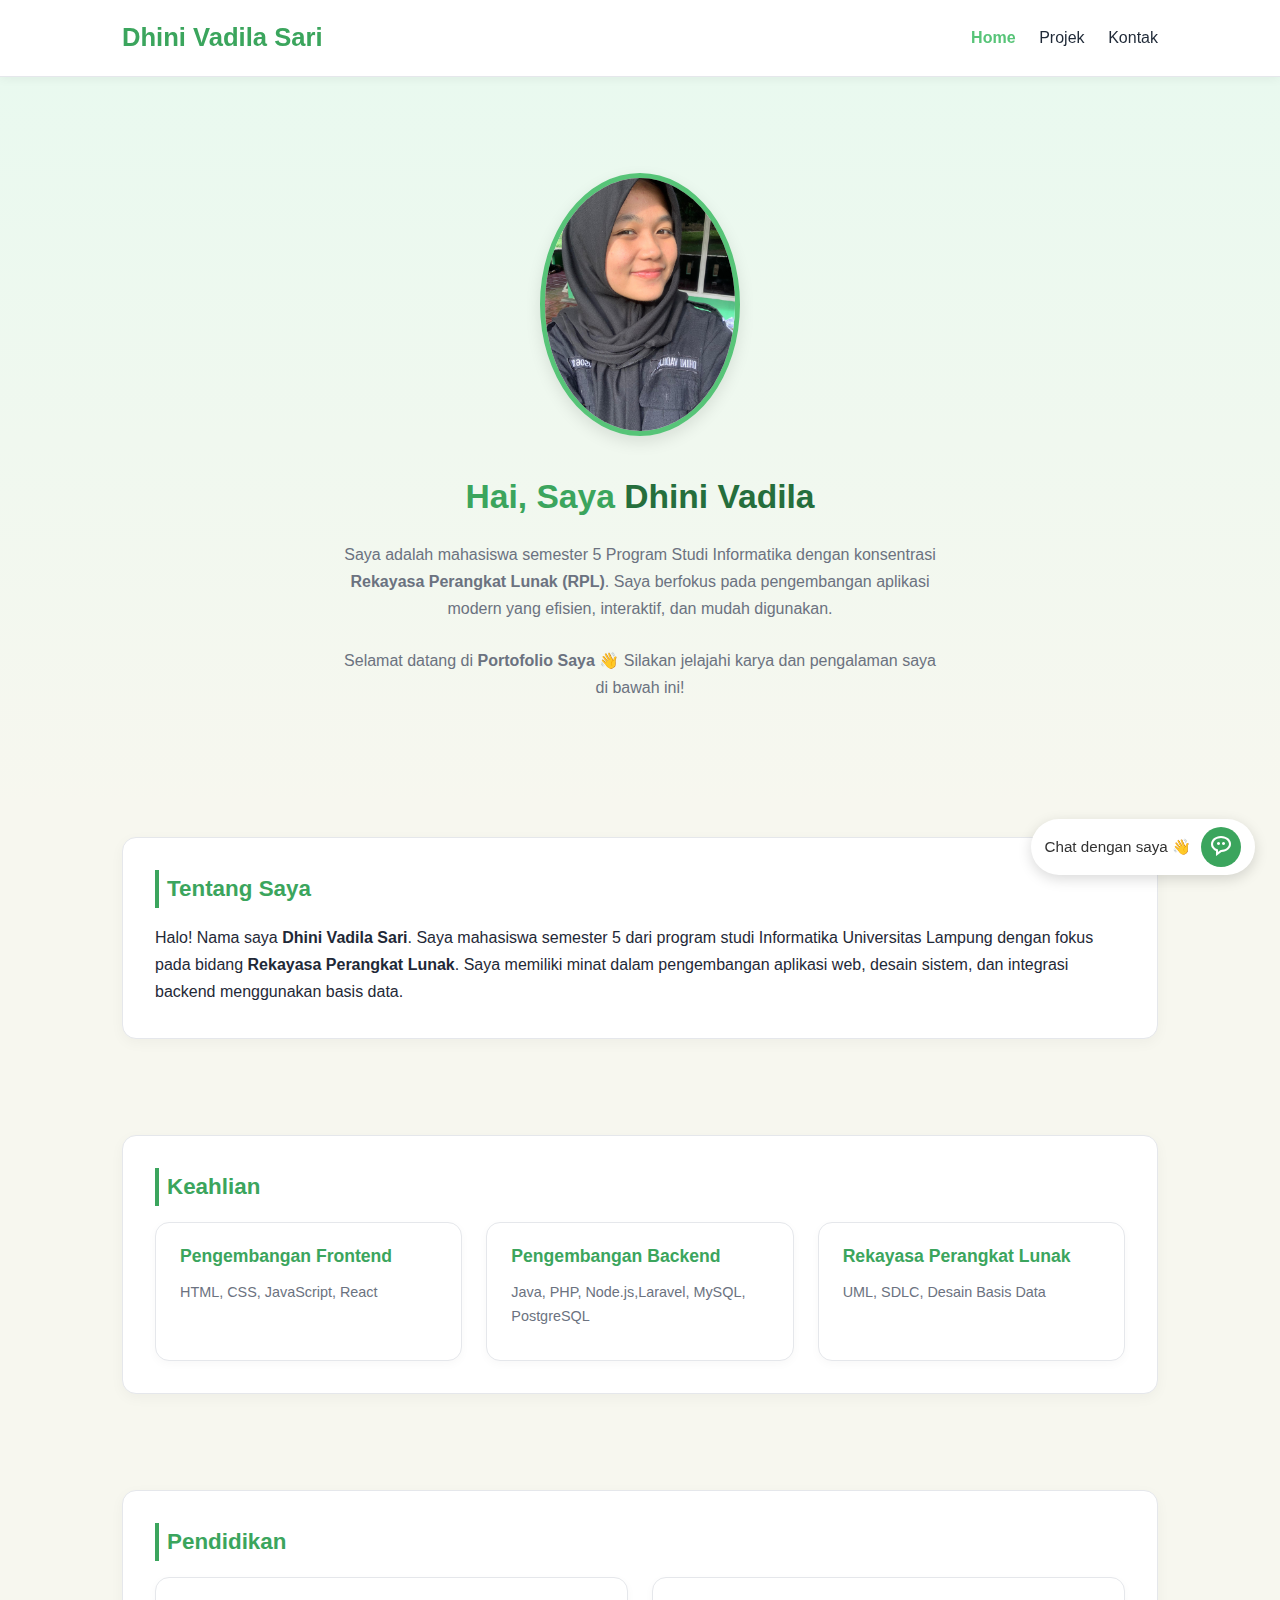
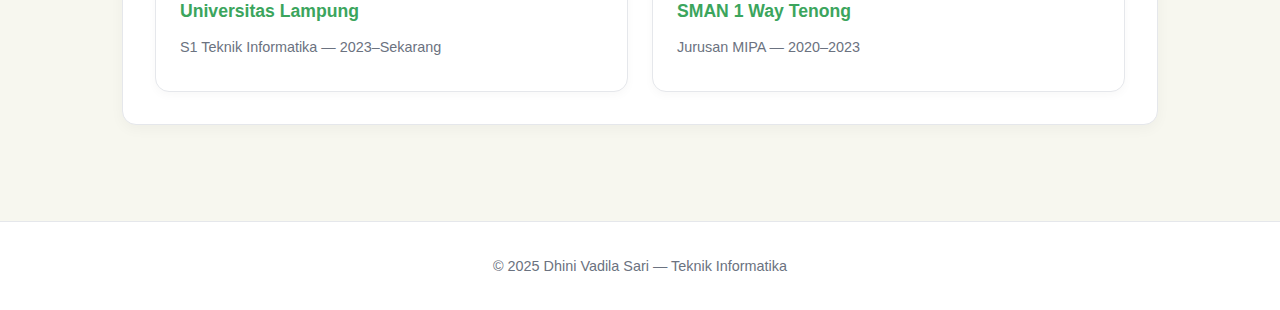
<file: Judul 1/index.html>
<!DOCTYPE html>
<html lang="id">
<head>
  <meta charset="UTF-8">
  <meta name="viewport" content="width=device-width, initial-scale=1.0">
  <title>Home | Dhini Vadila Sari</title>
  <link rel="stylesheet" href="style.css">
  <link href='https://unpkg.com/boxicons@2.1.4/css/boxicons.min.css' rel='stylesheet'>
</head>
<body>

  <header>
    <div class="container">
      <div class="logo">Dhini Vadila Sari</div>
      <nav>
        <a href="index.html" style="color:var(--accent-light); font-weight: 700;">Home</a> 
        <a href="projek.html">Projek</a>
        <a href="kontak.html">Kontak</a>
      </nav>
    </div>
  </header>

  <section id="hero" class="hero">
    <img src="foto_profile.jpg" alt="Foto Dhini Vadila Sari">
    
    <h2>Hai, Saya <span>Dhini Vadila </span></h2>
    
    <p>Saya adalah mahasiswa semester 5 Program Studi Informatika dengan konsentrasi 
      <b>Rekayasa Perangkat Lunak (RPL)</b>.  
      Saya berfokus pada pengembangan aplikasi modern yang efisien, interaktif, dan mudah digunakan.</p>

    <p>Selamat datang di <b>Portofolio Saya</b> 👋  
      Silakan jelajahi karya dan pengalaman saya di bawah ini!</p>
  </section>

  <section id="about-content" class="container">
    <div class="card">
      <h3>Tentang Saya</h3>
      <p>Halo! Nama saya <b>Dhini Vadila Sari</b>. Saya mahasiswa semester 5 dari program studi Informatika Universitas Lampung
      dengan fokus pada bidang <b>Rekayasa Perangkat Lunak</b>.  
      Saya memiliki minat dalam pengembangan aplikasi web, desain sistem, dan integrasi backend
      menggunakan basis data. </p>
    </div>
  </section>

  <section id="keahlian" class="container">
    <div class="card">
      <h3>Keahlian</h3>
      <div class="grid">
        <div class="experiment">
          <h4>Pengembangan Frontend</h4>
          <p class="tech">HTML, CSS, JavaScript, React</p>
        </div>
        <div class="experiment">
          <h4>Pengembangan Backend</h4>
          <p class="tech">Java, PHP, Node.js,Laravel, MySQL, PostgreSQL</p>
        </div>
        <div class="experiment">
          <h4>Rekayasa Perangkat Lunak</h4>
          <p class="tech">UML, SDLC, Desain Basis Data</p>
        </div>
      </div>
    </div>
  </section>

  <section id="pendidikan" class="container">
    <div class="card">
      <h3>Pendidikan</h3>
      <div class="grid">
        <div class="experiment">
          <h4>Universitas Lampung</h4>
          <p class="tech">S1 Teknik Informatika — 2023–Sekarang</p>
        </div>
        <div class="experiment">
          <h4>SMAN 1 Way Tenong</h4>
          <p class="tech">Jurusan MIPA — 2020–2023</p>
        </div>
      </div>
    </div>
  </section>
  
  <a href="https://wa.me/6281234567890?text=Halo%20Dhini,%20saya%20tertarik%20dengan%20portofolio%20kamu!" 
     class="chat-button" target="_blank">
    <div class="chat-label">Chat dengan saya 👋</div>
    <div class="chat-icon">
      <i class='bx bx-message-rounded-dots'></i>
    </div>
  </a>

  <footer>
    <p>© 2025 Dhini Vadila Sari — Teknik Informatika</p>
  </footer>

</body>
</html>
</file>
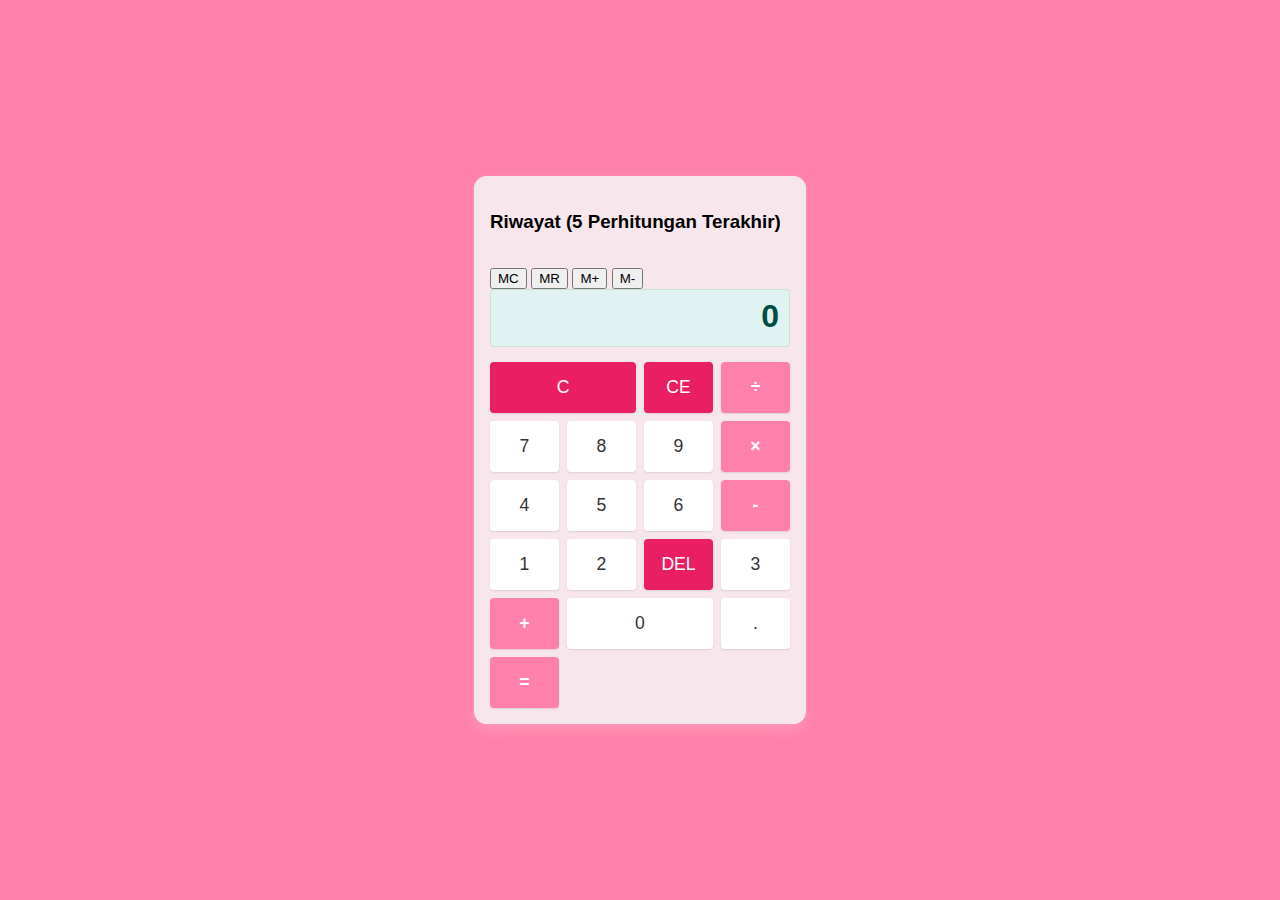
<file: Judul-5/index.html>
<!DOCTYPE html>
<html lang="id">
<head>
    <meta charset="UTF-8">
    <meta name="viewport" content="width=device-width, initial-scale=1.0">
    <title>Kalkulator Interaktif</title>
    <link rel="stylesheet" href="style.css">
</head>
<body>
    <div class="calculator">
        
        <div class="history-container">
            <h3>Riwayat (5 Perhitungan Terakhir)</h3>
            <ul id="history-list" class="history-list">
                </ul>
        </div>
        
        <div class="memory-buttons">
            <button data-action="m-clear">MC</button>
            <button data-action="m-read">MR</button>
            <button data-action="m-plus">M+</button>
            <button data-action="m-minus">M-</button>
        </div>
        
        <div class="display">
            <div id="previous-operand" class="previous-operand"></div>
            <div id="current-operand" class="current-operand">0</div>
        </div>

        <div class="buttons">
            <button data-action="clear" class="span-2">C</button>
            <button data-action="clear-entry">CE</button>
            <button data-action="operator" data-value="÷">÷</button>
            
            <button data-value="7">7</button>
            <button data-value="8">8</button>
            <button data-value="9">9</button>
            <button data-action="operator" data-value="×">×</button>
            
            <button data-value="4">4</button>
            <button data-value="5">5</button>
            <button data-value="6">6</button>
            <button data-action="operator" data-value="-">-</button>
            
            <button data-value="1">1</button>
            <button data-value="2">2</button>
            <button data-action="backspace" data-value="DEL">DEL</button> <button data-value="3">3</button>
            <button data-action="operator" data-value="+">+</button>
            
            <button data-value="0" class="span-2">0</button>
            <button data-action="decimal" data-value=".">.</button>
            <button data-action="equals" data-value="=">=</button>
        </div>
    </div>

    <script src="script.js"></script>
</body>
</html>
</file>
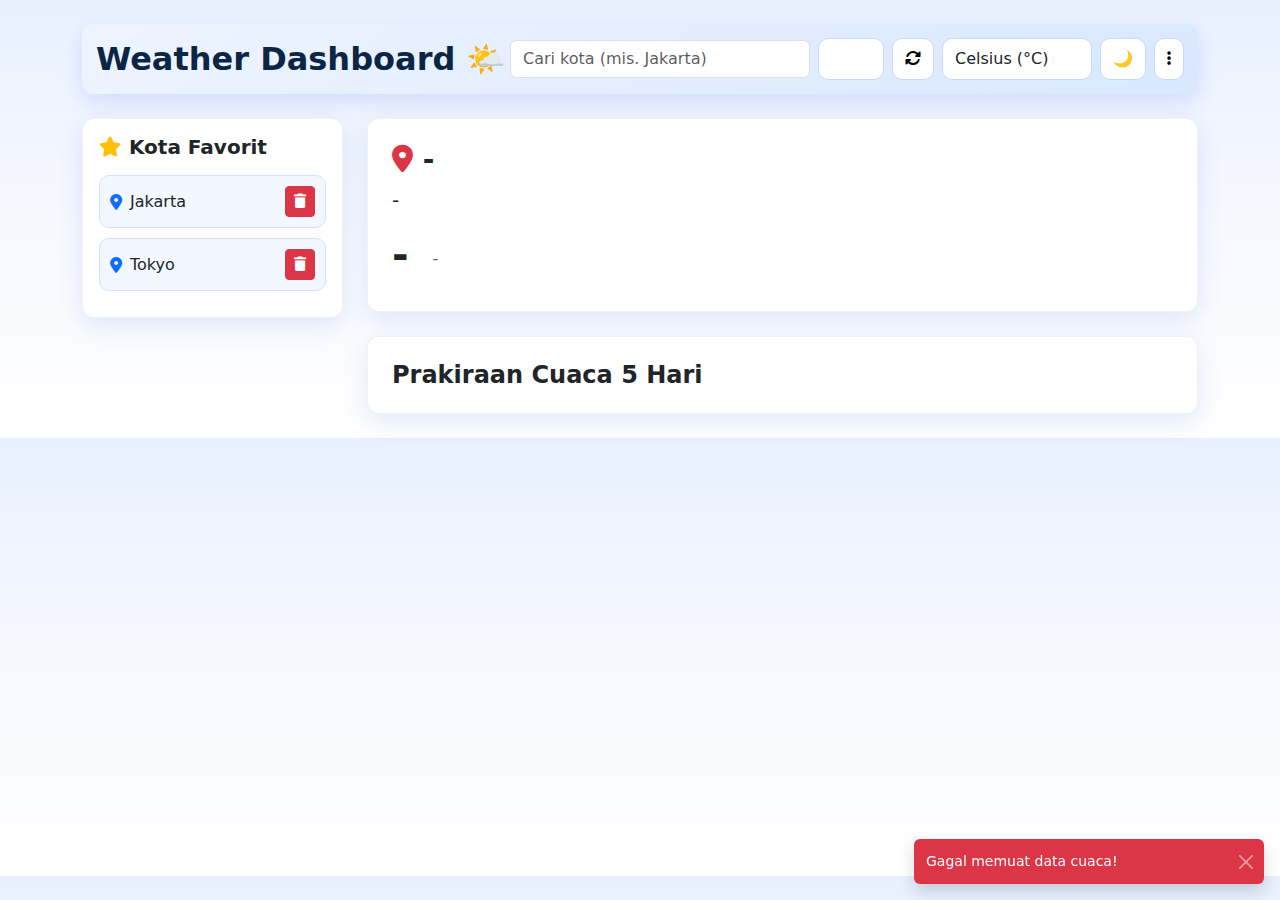
<file: Judul-6/index.html>
<!DOCTYPE html>
<html lang="id">
<head>
    <meta charset="UTF-8" />
    <meta name="viewport" content="width=device-width, initial-scale=1.0"/>
    <title>Weather Dashboard</title>

    <link rel="stylesheet" href="https://cdn.jsdelivr.net/npm/bootstrap@5.3.2/dist/css/bootstrap.min.css">

   
    <link rel="stylesheet" href="https://cdnjs.cloudflare.com/ajax/libs/font-awesome/6.5.0/css/all.min.css">

    <link rel="stylesheet" href="style.css">
</head>
<body>

<div class="container py-4">

    <div class="header-bar d-flex justify-content-between align-items-center mb-4">
        <h2 class="fw-bold m-0">Weather Dashboard <span>🌤️</span></h2>

        <div class="d-flex align-items-center gap-2">

            <div class="position-relative">
                <input id="cityInput" class="form-control" placeholder="Cari kota (mis. Jakarta)" autocomplete="off">
                <div id="suggestions" class="list-group position-absolute w-100"></div>
            </div>

            <button id="searchBtn" class="btn btn-primary px-4">
                <i class="fa-solid fa-magnifying-glass"></i>
            </button>

            <button id="refreshBtn" class="btn btn-light" title="Refresh">
                <i class="fa-solid fa-rotate"></i>
            </button>

            <select id="unitSelect" class="form-select" style="width:150px">
                <option value="metric">Celsius (°C)</option>
                <option value="imperial">Fahrenheit (°F)</option>
            </select>

            <button id="toggleTheme" class="btn btn-light" title="Mode Gelap / Terang">🌙</button>

           
            <button class="btn btn-light" data-bs-toggle="offcanvas" data-bs-target="#settingsPanel">
                <i class="fa-solid fa-ellipsis-vertical"></i>
            </button>

        </div>
    </div>



    <div class="row g-4">

       
        <div class="col-md-3">
            <div class="card p-3 mb-4">
                <h5 class="fw-bold mb-3">
                    <i class="fa-solid fa-star text-warning"></i> Kota Favorit
                </h5>
                <div id="favoriteList"></div>
            </div>
        </div>

       
        <div class="col-md-9">

         
            <div class="card p-4 mb-4" id="currentCard">
                <div id="current">
                    
                    <h3 class="fw-bold">
                        <i class="fa-solid fa-location-dot text-danger"></i>
                        <span id="cityName">-</span>
                    </h3>

                    <p id="weatherDesc" class="lead">-</p>

                    <div class="d-flex align-items-center gap-4">
                        <h1 id="temperature" class="fw-bold">-</h1>
                        <div id="meta" class="text-muted">-</div>
                    </div>

                    
                    <button id="saveFavoriteBtn" class="btn btn-warning mt-3 d-none">
                        <i class="fa-solid fa-star"></i> Simpan ke Favorit
                    </button>

                </div>
            </div>

          
            <div class="card p-4">
                <h4 class="fw-bold mb-3">Prakiraan Cuaca 5 Hari</h4>
                <div id="forecast" class="row gx-3 gy-3"></div>
            </div>

        </div>
    </div>
</div>


<div class="offcanvas offcanvas-end shadow-lg" tabindex="-1" id="settingsPanel">
  <div class="offcanvas-header">
    <h5 class="offcanvas-title fw-bold">Pengaturan</h5>
    <button type="button" class="btn-close" data-bs-dismiss="offcanvas"></button>
  </div>

  <div class="offcanvas-body">

    <h6 class="fw-bold">Auto Update</h6>
    <div class="form-check form-switch mb-2">
      <input class="form-check-input" type="checkbox" id="autoUpdateToggle">
      <label class="form-check-label" for="autoUpdateToggle">Aktifkan</label>
    </div>

    <label class="fw-semibold">Interval Pembaruan</label>
    <select id="autoUpdateInterval" class="form-select mb-4">
      <option value="1">1 menit</option>
      <option value="5" selected>5 menit</option>
      <option value="10">10 menit</option>
      <option value="30">30 menit</option>
    </select>

    <button id="saveCurrentCityBtn" class="btn btn-primary w-100 mb-2">
      Simpan kota saat ini ke favorit
    </button>

    <button id="clearFavoritesBtn" class="btn btn-outline-danger w-100 mb-4">
      Hapus semua favorit
    </button>

    <h6 class="fw-bold mt-3">Debug / Info</h6>
    <p class="small text-muted">Kota dipilih:</p>
    <p id="debugCity" class="fw-bold">-</p>

    <p class="small text-muted mt-2">Terakhir diperbarui:</p>
    <p id="debugUpdated" class="fw-bold">-</p>

  </div>
</div>


<div id="loading" class="loading-overlay d-none">
    <div class="spinner-border" role="status"></div>
</div>


<div class="position-fixed bottom-0 end-0 p-3" style="z-index: 1080">
    <div id="toast" class="toast align-items-center text-bg-danger border-0" role="alert">
        <div class="d-flex">
            <div id="toastBody" class="toast-body">Error</div>
            <button type="button" class="btn-close btn-close-white me-2 m-auto" data-bs-dismiss="toast"></button>
        </div>
    </div>
</div>

<script src="https://cdn.jsdelivr.net/npm/bootstrap@5.3.2/dist/js/bootstrap.bundle.min.js"></script>
<script src="script.js"></script>
</body>
</html>
</file>
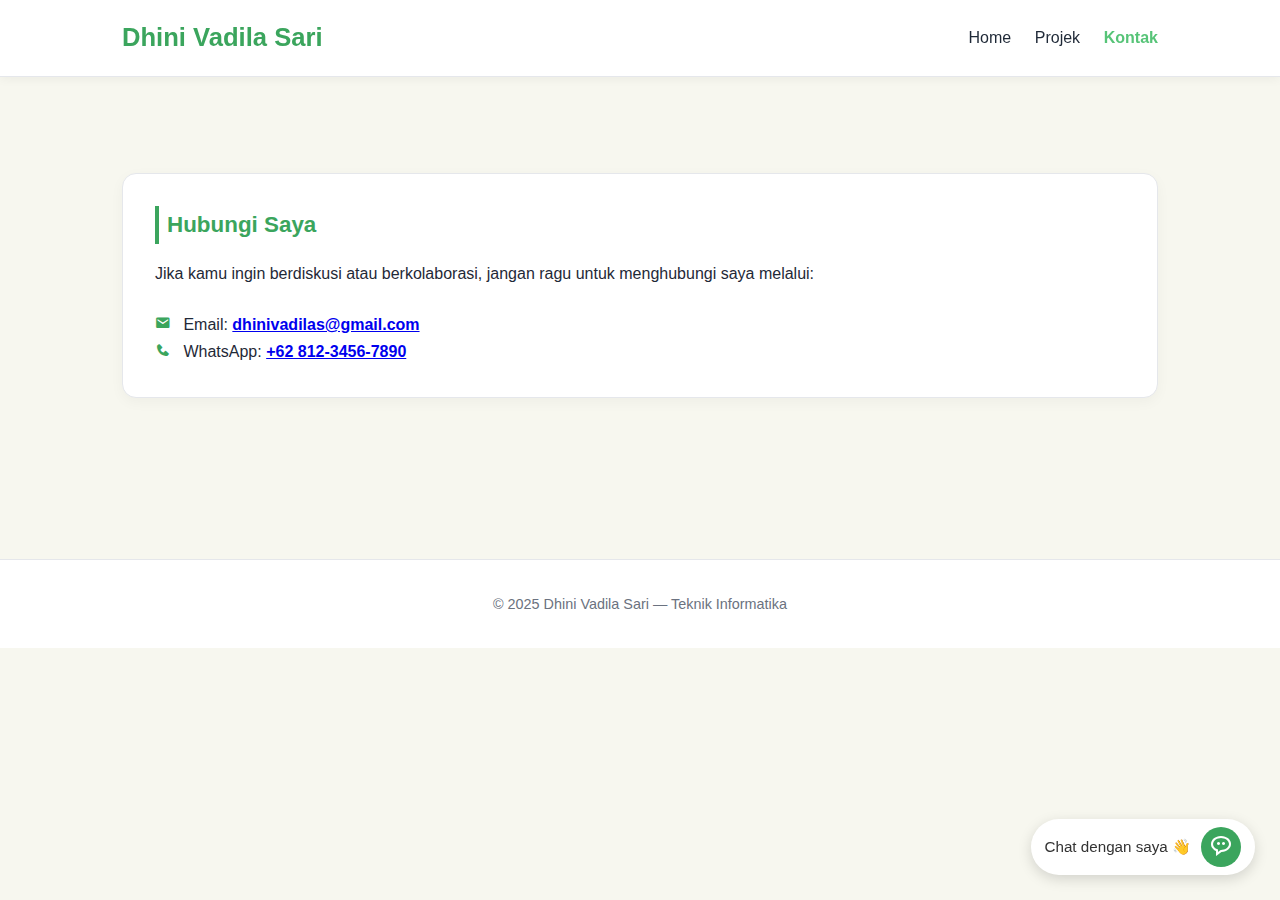
<file: Judul 1/kontak.html>
<!DOCTYPE html>
<html lang="id">
<head>
  <meta charset="UTF-8">
  <meta name="viewport" content="width=device-width, initial-scale=1.0">
  <title>Kontak | Dhini Vadila Sari</title>
  <link rel="stylesheet" href="style.css">
  <link href='https://unpkg.com/boxicons@2.1.4/css/boxicons.min.css' rel='stylesheet'>
</head>
<body>

  <header>
    <div class="container">
      <div class="logo"><a href="index.html" style="text-decoration:none; color:var(--accent);">Dhini Vadila Sari</a></div>
      <nav>
        <a href="index.html">Home</a>
        <a href="projek.html">Projek</a>
        <a href="kontak.html" style="color:var(--accent-light); font-weight: 700;">Kontak</a> 
      </nav>
    </div>
  </header>

  <section id="kontak-page" class="container" style="min-height: 50vh; display: flex; align-items: center;">
    <div class="card" style="width: 100%;">
      <h3>Hubungi Saya</h3>
      <p>Jika kamu ingin berdiskusi atau berkolaborasi, jangan ragu untuk menghubungi saya melalui:</p>
      
      <p style="margin-top: 1.5rem;">
        <i class='bx bxs-envelope' style="margin-right: 8px; color: var(--accent);"></i>
        Email: <a href="mailto:dhinivadilas@gmail.com"><b>dhinivadilas@gmail.com</b></a>
      </p>
      <p>
        <i class='bx bxs-phone' style="margin-right: 8px; color: var(--accent);"></i>
        WhatsApp: <a href="https://wa.me/6281234567890" target="_blank"><b>+62 812-3456-7890</b></a>
      </p>

    </div>
  </section>
  
  <a href="https://wa.me/6281234567890?text=Halo%20Dhini,%20saya%20tertarik%20dengan%20portofolio%20kamu!" 
     class="chat-button" target="_blank">
    <div class="chat-label">Chat dengan saya 👋</div>
    <div class="chat-icon">
      <i class='bx bx-message-rounded-dots'></i>
    </div>
  </a>

  <footer>
    <p>© 2025 Dhini Vadila Sari — Teknik Informatika</p>
  </footer>

</body>
</html>
</file>
<file: Judul 1/style.css>
:root{
  --bg:#f7f7ef;              /* krem muda lembut */
  --text:#1f2937;
  --accent:#3ba55d;          /* hijau utama */
  --accent-light:#57c478;    /* hijau terang */
  --card:#ffffff;
  --muted:#6b7280;
  --border:#e5e7eb;
}

*{box-sizing:border-box;margin:0;padding:0;font-family:'Poppins', sans-serif;}
body{
  background:var(--bg);
  color:var(--text);
  line-height:1.7;
}

/* Header */
header{
  background:var(--card);
  border-bottom:1px solid var(--border);
  position:sticky;
  top:0;
  z-index:10;
  box-shadow:0 2px 10px rgba(0,0,0,0.05);
  backdrop-filter:blur(6px);
}

header .container{
  display:flex;
  justify-content:space-between;
  align-items:center;
  padding:1rem 2rem;
}

.logo{
  font-size:1.6rem;
  font-weight:600;
  color:var(--accent);
}

nav a{
  color:var(--text);
  text-decoration:none;
  margin-left:1.2rem;
  font-weight:500;
  transition:color .3s ease;
}
nav a:hover{color:var(--accent-light);}

/* Hero Section */
.hero{
  text-align:center;
  padding:4rem 2rem 5rem;
  background:linear-gradient(180deg, #e9f9ef, #f7f7ef); /* gradasi hijau muda ke krem */
}
.hero img{
  width:100%;
  max-width:200px;
  border-radius:50%;
  margin:2rem auto;
  display:block;
  box-shadow:0 6px 16px rgba(0,0,0,0.1);
  border:5px solid var(--accent-light);
}
.hero h2{
  color:var(--accent);
  font-size:2.1rem;
  margin-bottom:1rem;
}
.hero span{color:#256e3c;} /* hijau gelap */
.hero p{
  color:var(--muted);
  font-size:1rem;
  max-width:600px;
  margin:0 auto 1.5rem;
}
.hero-btn{
  background:var(--accent);
  color:#fff;
  text-decoration:none;
  padding:0.8rem 1.5rem;
  border-radius:8px;
  font-weight:500;
  box-shadow:0 4px 10px rgba(59,165,93,0.3);
  transition:background 0.3s ease, transform 0.3s ease;
}
.hero-btn:hover{
  background:var(--accent-light);
  transform:translateY(-3px);
}

/* Container & Card */
.container{max-width:1100px;margin:0 auto;padding:2rem;}
.card{
  background:var(--card);
  border:1px solid var(--border);
  border-radius:14px;
  padding:2rem;
  box-shadow:0 4px 14px rgba(0,0,0,0.04);
  margin-bottom:2rem;
  transition:transform .3s ease, box-shadow .3s ease;
}
.card:hover{
  transform:translateY(-3px);
  box-shadow:0 6px 18px rgba(0,0,0,0.08);
}
h3{
  color:var(--accent);
  font-size:1.4rem;
  margin-bottom:1rem;
  border-left:4px solid var(--accent);
  padding-left:0.5rem;
}
.grid{
  display:grid;
  grid-template-columns:repeat(auto-fit, minmax(280px,1fr));
  gap:1.5rem;
}
.experiment{
  background:var(--card);
  border:1px solid var(--border);
  border-radius:14px;
  padding:1.2rem 1.5rem;
  transition:all .3s ease;
  box-shadow:0 3px 10px rgba(0,0,0,0.03);
}
.experiment:hover{
  transform:translateY(-6px);
  box-shadow:0 6px 20px rgba(0,0,0,0.1);
}
.experiment img{
  width:100%;
  border-radius:12px;
  margin-bottom:1rem;
}
.experiment h4{
  color:var(--accent);
  margin-bottom:0.5rem;
  font-size:1.1rem;
}
.experiment .tech{
  color:var(--muted);
  font-size:.9rem;
  margin-bottom:.75rem;
}

/* Chat WhatsApp Button */
.chat-button {
  position: fixed;
  bottom: 25px;
  right: 25px;
  display: flex;
  align-items: center;
  gap: 10px;
  background: #fff;
  border-radius: 30px;
  box-shadow: 0 4px 14px rgba(0,0,0,0.15);
  text-decoration: none;
  transition: transform 0.3s, box-shadow 0.3s;
  padding: 8px 14px;
  z-index: 200;
}
.chat-button:hover {
  transform: translateY(-3px);
  box-shadow: 0 6px 20px rgba(87,196,120,0.3);
}
.chat-label {
  color: #333;
  font-weight: 500;
  font-size: 0.95rem;
  animation: wave 2s infinite ease-in-out;
}
@keyframes wave {
  0%, 100% { transform: rotate(0deg); }
  50% { transform: rotate(4deg); }
}
.chat-icon {
  background: var(--accent);
  color: white;
  font-size: 1.5rem;
  border-radius: 50%;
  padding: 8px;
  display: flex;
  align-items: center;
  justify-content: center;
}
.chat-icon i { line-height: 1; }

/* Footer */
footer{
  text-align:center;
  padding:2rem 1rem;
  color:var(--muted);
  border-top:1px solid var(--border);
  background:var(--card);
  margin-top:2rem;
  font-size:0.9rem;
}
/* Home Section */
#home {
  background: var(--card);
  padding: 3rem 2rem;
  text-align: center;
  border-top: 1px solid var(--border);
  border-bottom: 1px solid var(--border);
}

.home-card {
  background: var(--card);
  border-radius: 14px;
  border: 1px solid var(--border);
  padding: 2rem;
  box-shadow: 0 4px 14px rgba(0,0,0,0.04);
  max-width: 900px;
  margin: 0 auto;
}

#home h3 {
  color: var(--accent);
  font-size: 1.6rem;
  margin-bottom: 1rem;
}

#home p {
  color: var(--muted);
  max-width: 700px;
  margin: 0 auto 1.5rem;
  font-size: 1rem;
  line-height: 1.8;
}

.home-buttons {
  margin-top: 1.5rem;
  display: flex;
  justify-content: center;
  gap: 1rem;
  flex-wrap: wrap;
}

.btn-home {
  background: var(--accent);
  color: #fff;
  text-decoration: none;
  padding: 0.8rem 1.5rem;
  border-radius: 8px;
  font-weight: 500;
  transition: background 0.3s ease, transform 0.3s ease;
}

.btn-home:hover {
  background: var(--accent-light);
  transform: translateY(-3px);
}

/* Responsive */
@media (max-width:600px){
  header .container{flex-direction:column;align-items:flex-start;}
  nav a{margin:0.5rem 0 0 0;display:block;}
  .hero h2{font-size:1.6rem;}
}
</file>
<file: Judul-5/style.css>
/* style.css - Tema Kalkulator Canon Pink */

/* 1. Body dan Background Umum */
body {
    background-color: #ff80ab; /* Background halaman sangat pucat */
    display: flex;
    justify-content: center;
    align-items: center;
    min-height: 100vh;
    margin: 0;
    font-family: Arial, sans-serif;
}

/* 2. Container Kalkulator */
.calculator {
    width: 300px; 
    margin: 50px auto;
    /* Border dan Shadow lembut untuk kesan plastik */
    border: 1px solid #f0e6e9; 
    box-shadow: 0 5px 15px rgba(255, 192, 203, 0.4); 
    padding: 15px; /* Sedikit lebih lebar */
    border-radius: 12px; 
    background-color: #f7e6ec; /* Warna utama casing kalkulator: Pink sangat muda */
    position: relative; 
}

/* 3. Display */
.display {
    text-align: right;
    /* Padding kecil agar lebih ramping */
    padding: 8px 10px; 
    /* Warna display seperti kalkulator digital (hijau gelap/abu-abu gelap) */
    background: #e0f2f1; /* Hijau muda/putih kehijauan untuk display */
    color: #004d40; /* Teks display: Hijau gelap/teal agar kontras */
    margin-bottom: 15px; 
    border-radius: 4px;
    border: 1px solid #c8e6c9;
    min-height: 40px; /* Jaga agar display punya tinggi minimum */
}
.current-operand {
    font-size: 2em; /* Ukuran font sedang */
    min-height: 1em;
    font-weight: bold;
}
.previous-operand {
    font-size: 0.8em; 
    color: #4db6ac; /* Warna lebih terang untuk operasi sebelumnya */
}

/* 4. Button Grid */
.buttons {
    display: grid;
    grid-template-columns: repeat(4, 1fr); 
    gap: 8px;
}

/* 5. Styling Tombol Dasar (Angka dan M-Functions) */
.buttons button {
    padding: 15px 10px;
    font-size: 1.1em;
    border: none;
    border-radius: 4px; /* Sudut lebih tajam seperti kalkulator fisik */
    cursor: pointer;
    background-color: #ffffff; /* Tombol angka dan M-functions: Putih */
    color: #333;
    transition: background-color 0.1s;
    box-shadow: 0 1px 2px rgba(0,0,0,0.1);
}
.buttons button:hover {
    background-color: #f0f0f0; /* Hover lembut */
    opacity: 1; 
}
.span-2 {
    grid-column: span 2;
}

/* 6. Tombol Fungsi: Clear/CE (Pink Gelap) dan Operasi (Pink Terang) */

/* Tombol Clear/CE/DEL (Pink Gelap - seperti di gambar) */
.buttons button[data-action="clear"],
.buttons button[data-action="clear-entry"],
.buttons button[data-action="backspace"] {
    background-color: #e91e63; /* Pink fuchsia */
    color: white;
}
.buttons button[data-action="clear"]:hover,
.buttons button[data-action="clear-entry"]:hover,
.buttons button[data-action="backspace"]:hover {
    background-color: #c2185b;
}

/* Tombol Operator Aritmatika (+, -, ×, ÷) dan Equals (=) */
.buttons button[data-action="operator"],
.buttons button[data-action="equals"] {
    background-color: #ff80ab; /* Pink cerah */
    color: white;
    font-weight: bold;
}
.buttons button[data-action="operator"]:hover,
.buttons button[data-action="equals"]:hover {
    background-color: #ff4081;
}

/* 7. Tombol Memori (Menggunakan style putih, karena sudah dipindah ke grid) */
.buttons button[data-action^="m-"] {
    background-color: #ffffff; /* Putih (seperti angka) */
    color: #e91e63; /* Teks memori berwarna pink gelap */
    font-weight: bold;
}
.buttons button[data-action^="m-"]:hover {
    background-color: #f0f0f0;
}


/* 8. History Toggle (Ikon Riwayat) */
.history-toggle-button {
    position: absolute;
    top: 25px; /* Posisikan di atas display */
    right: 25px;
    background: none;
    border: none;
    font-size: 1.3em;
    cursor: pointer;
    color: #004d40; /* WARNA KONTRAS (Hijau gelap dari display) */
    z-index: 20; 
    transition: color 0.2s ease;
}
.history-toggle-button:hover {
    color: #00251a;
}

/* 9. History Drawer (Panel Riwayat) */
.history-drawer {
    position: absolute;
    top: 0;
    left: 0;
    width: 100%;
    height: 100%; 
    background: rgba(255, 255, 255, 0.95); /* Putih semi-transparan */
    padding: 15px;
    border-radius: 12px;
    box-sizing: border-box;
    z-index: 15; 
    
    opacity: 0; 
    visibility: hidden;
    transition: opacity 0.3s ease, visibility 0.3s ease;
}

.history-drawer.active {
    opacity: 1;
    visibility: visible;
}

/* Styling Riwayat */
.history-drawer h4 {
    margin-top: 0;
    color: #e91e63; /* Judul pink gelap */
    border-bottom: 1px solid #ffcdd2;
    padding-bottom: 5px;
    margin-bottom: 10px;
}

.history-list {
    list-style: none;
    padding: 0;
    max-height: 85%; /* Sedikit diperbesar */
    overflow-y: auto;
}

.history-list li {
    padding: 8px;
    color: #333;
    border-bottom: 1px solid #f0e6e9; /* Border sangat tipis */
    cursor: pointer;
    font-size: 1em;
    text-align: right;
}

/* HILANGKAN HOVER RIWAYAT */
/* Blok .history-list li:hover TIDAK ADA di sini */


/* Media Query untuk Responsif (Mobile) */
@media (max-width: 600px) {
    .calculator {
        width: 90%; 
        margin: 20px auto;
        padding: 10px;
    }
}
</file>
<file: Judul-6/style.css>
* { box-sizing: border-box; }
body {
  background: linear-gradient(180deg, #e8f0ff 0%, #f4f7ff 40%, #ffffff 100%);
  color: #0b2545;
  font-family: Inter, system-ui, -apple-system, "Segoe UI", Roboto, Arial;
  transition: background .25s, color .25s;
}

.header-bar {
  background: linear-gradient(135deg, #eef4ff 0%, #d9e8ff 100%);
  padding: 14px;
  border-radius: 12px;
  box-shadow: 0 8px 20px rgba(37, 99, 235, 0.15);
}
.header-bar input.form-control { width: 300px; min-width: 150px; }
.header-bar .btn, 
.header-bar .form-select {
  border-radius: 10px;
  height: 42px;
  background: #ffffff;
  border: 1px solid #c9d8ff;
}

.card {
  border-radius: 12px;
  border: 1px solid rgba(11,37,69,0.06);
  background: #ffffff;
  box-shadow: 0 8px 25px rgba(50, 100, 200, 0.14);
}
#currentCard img { width: 110px; }


.favorite-item {
  display: flex;
  align-items: center;
  justify-content: space-between;
  gap: 8px;
  padding: 10px;
  border-radius: 10px;
  background: #f3f7ff;
  margin-bottom: 10px;
  border: 1px solid #d3e0ff;
  transition: transform .18s, box-shadow .18s, background .18s;
  cursor: pointer;
}
.favorite-item .left { display: flex; align-items: center; gap: 8px; }
.favorite-item:hover {
  transform: translateY(-4px);
  box-shadow: 0 10px 30px rgba(37,99,235,0.10);
  background: #e4edff;
}


.forecast-card {
  border-radius: 10px;
  background: #ffffff;
  padding: 10px;
  text-align: center;
  border: 1px solid #d6e2ff;
  box-shadow: 0 4px 18px rgba(50, 100, 200, 0.10);
}


#suggestions { 
  top: 42px; 
  max-height: 220px; 
  overflow: auto; 
  z-index: 1050; 
  display: none;
}
#suggestions .list-group-item {
  cursor: pointer;
  background: #ffffff;
  border-color: #d6e2ff;
}
#suggestions .list-group-item:hover {
  background: #eef3ff;
}


.loading-overlay {
  position: fixed; inset: 0;
  display: flex; align-items: center; justify-content: center;
  background: rgba(0,0,0,0.18);
  z-index: 1070;
}

body.dark-mode {
  background: #071026;
  color: #dff4ff !important;
}

body.dark-mode .header-bar {
  background: #0f1724;
  box-shadow: 0 8px 30px rgba(0,0,0,0.6);
}

body.dark-mode .header-bar input,
body.dark-mode .header-bar select,
body.dark-mode .header-bar button {
  color: #dff4ff !important;
  background: #0d1628 !important;
  border-color: #1e2e44 !important;
}

body.dark-mode .header-bar input::placeholder {
  color: #89a8cc !important;
}

body.dark-mode .card {
  background: #0f1b2a !important;
  border: 1px solid #213247 !important;
  color: #dff4ff !important;
}

body.dark-mode .forecast-card {
  background: #0f1b2a !important;
  border: 1px solid #213247 !important;
  color: #dff4ff !important;
}

body.dark-mode .favorite-item {
  background: #071126 !important;
  border: 1px solid #213247 !important;
  color: #dff4ff !important;
}
body.dark-mode .favorite-item i {
  color: #57a6ff !important;
}
body.dark-mode .favorite-item:hover {
  background: #12314a !important;
}

body.dark-mode i {
  color: #dff4ff !important;
}

body.dark-mode .btn {
  color: #fff !important;
}
body.dark-mode .btn-warning {
  background: #e0b100 !important;
  color: #000 !important;
}


body.dark-mode #meta,
body.dark-mode .text-muted {
  color: #9fc4e8 !important;
}


body.dark-mode h4,
body.dark-mode h3,
body.dark-mode h2 {
  color: #dff4ff !important;
}


body.dark-mode .offcanvas {
  background: #0f1b2a !important;
  color: #dff4ff !important;
  border-left: 1px solid #213247;
}


@media (max-width: 760px) {
  .header-bar { 
    flex-direction: column; 
    align-items: stretch; 
    gap: 10px; 
  }
  .header-bar input.form-control { width: 100%; }
  #suggestions { position: relative; top: 0; }
}
</file>
